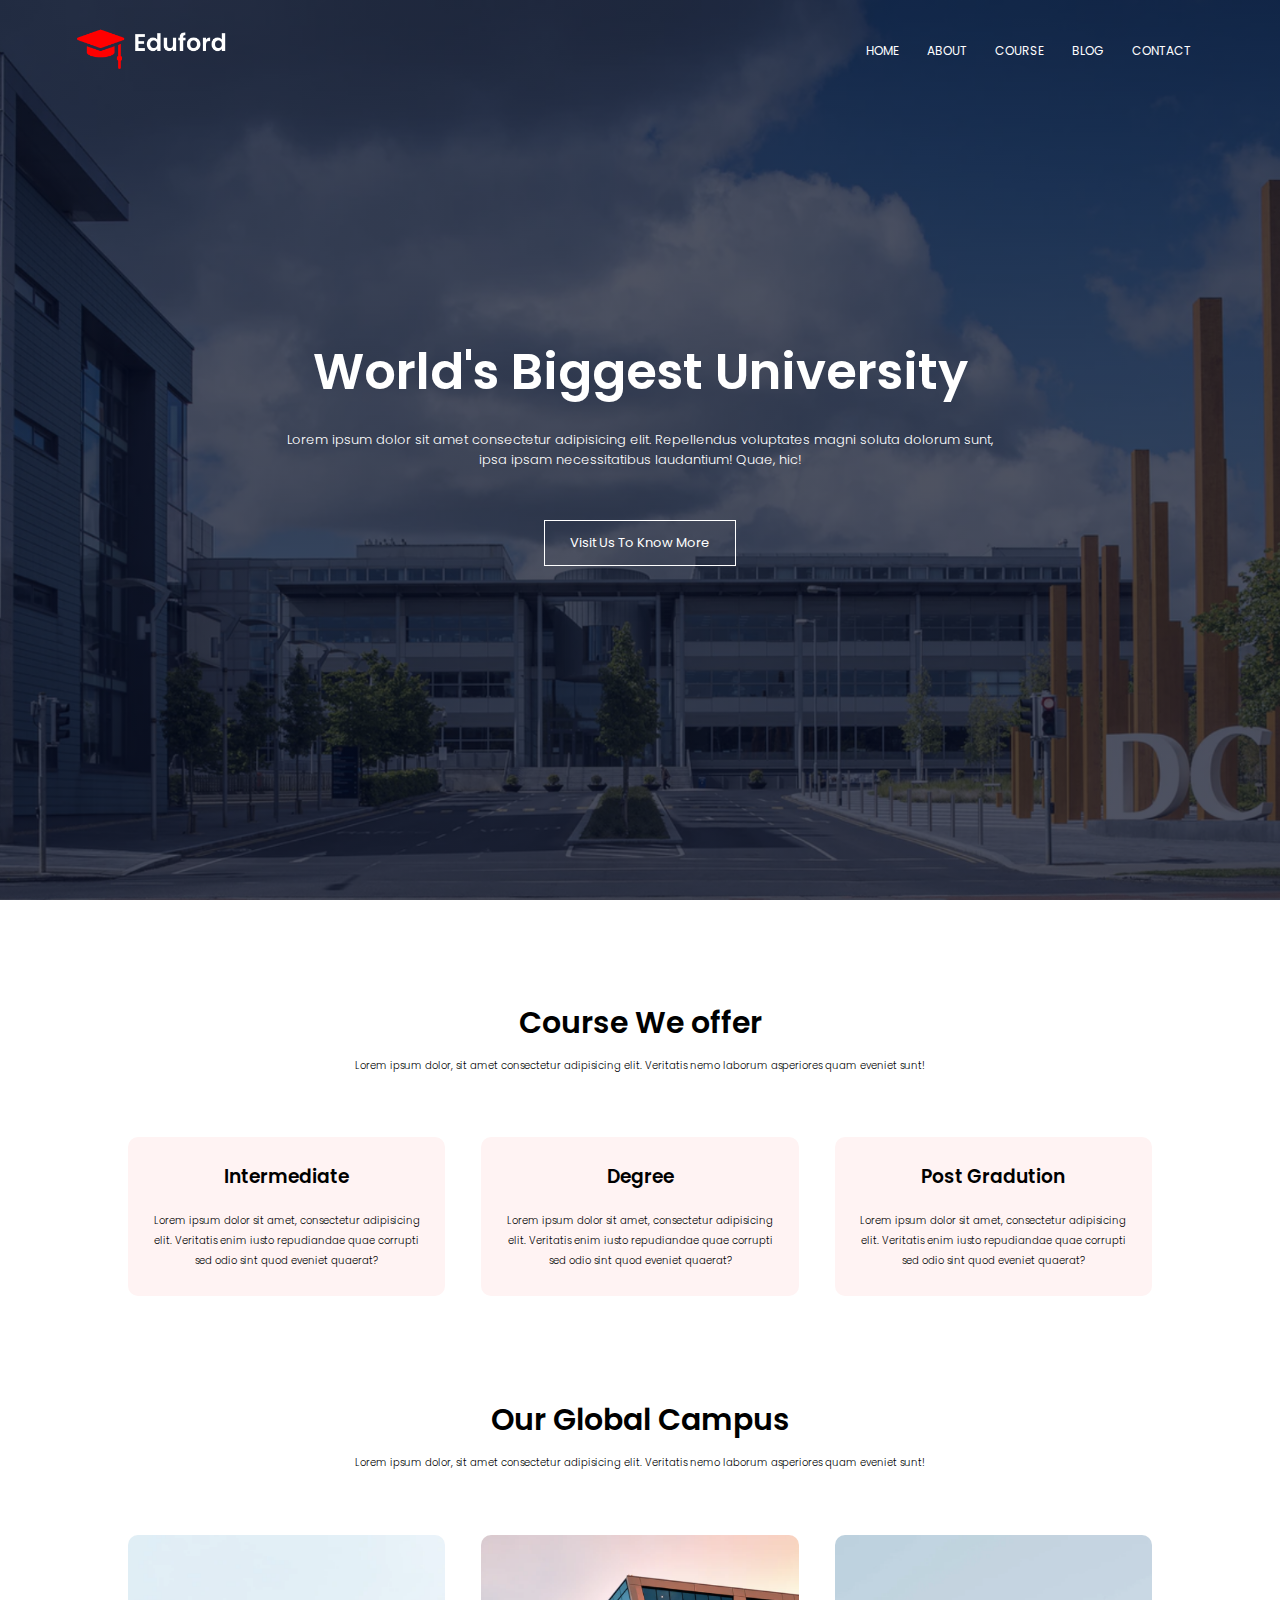
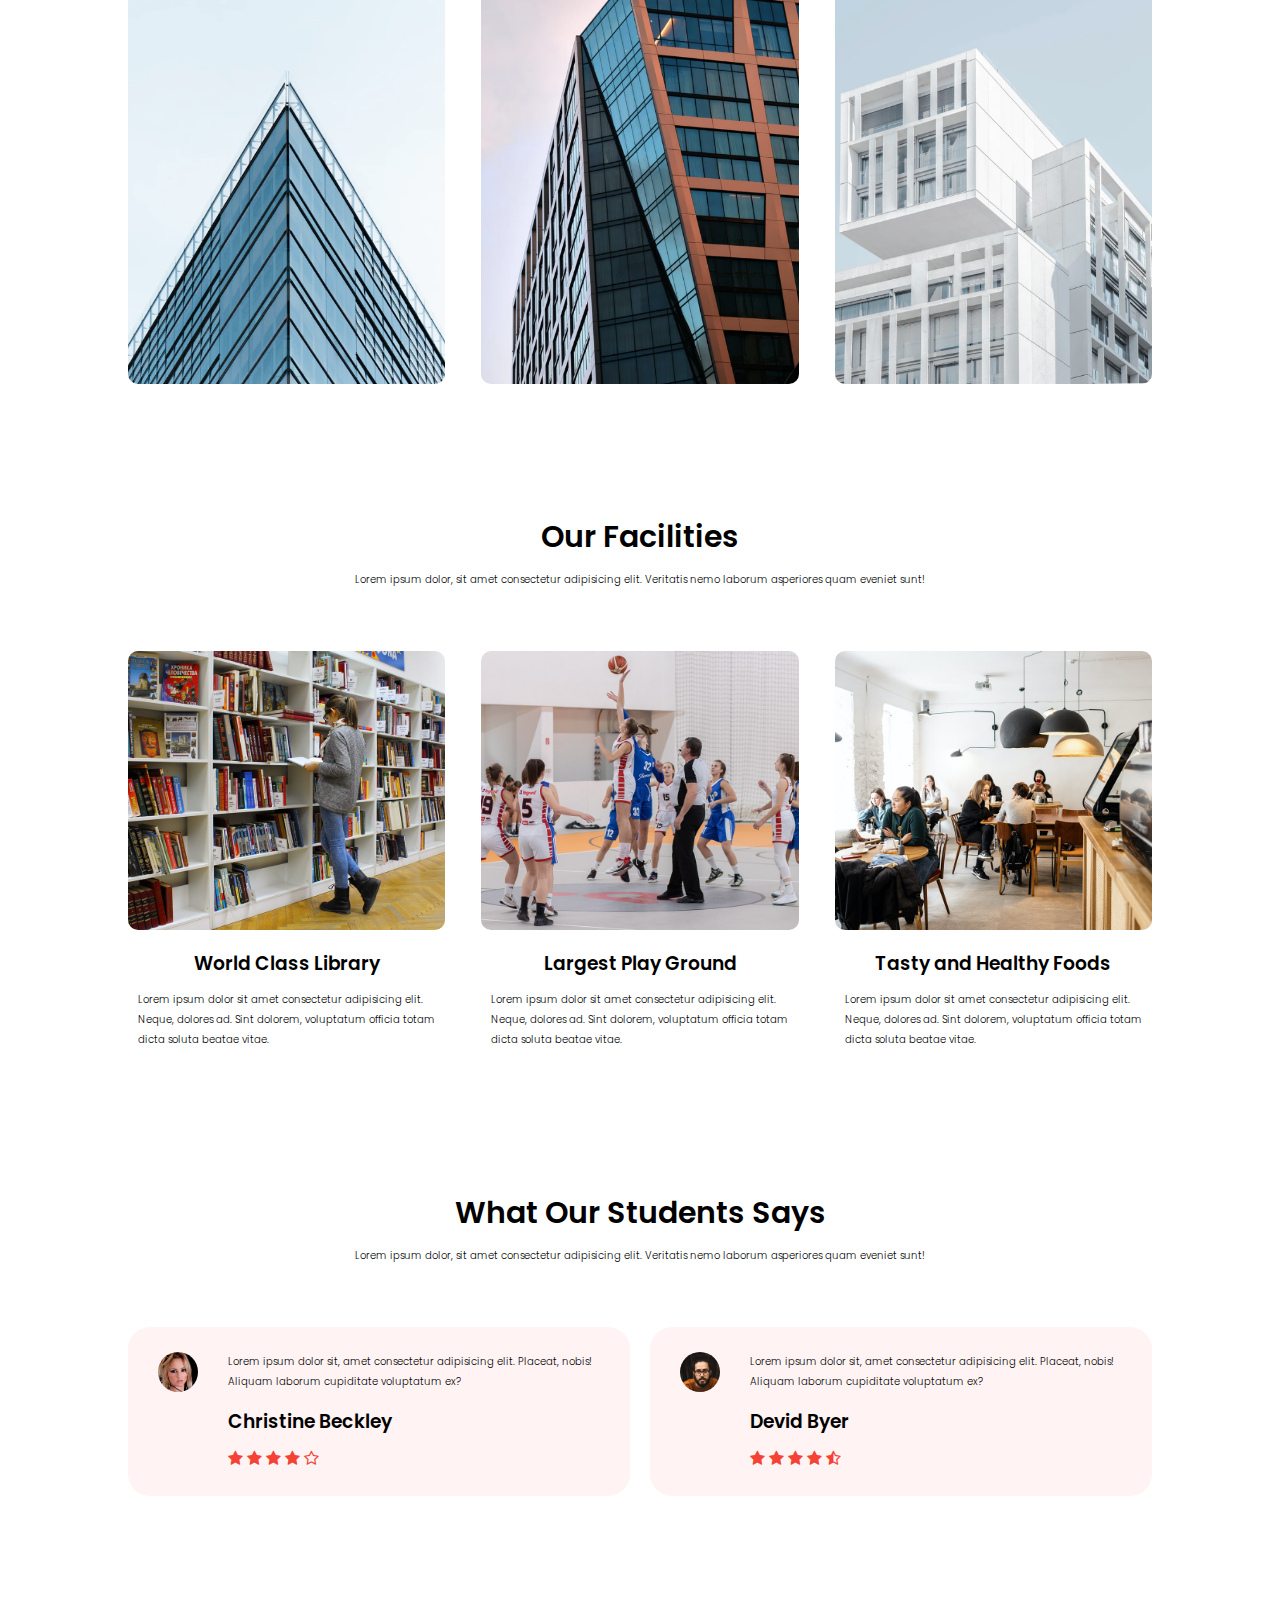
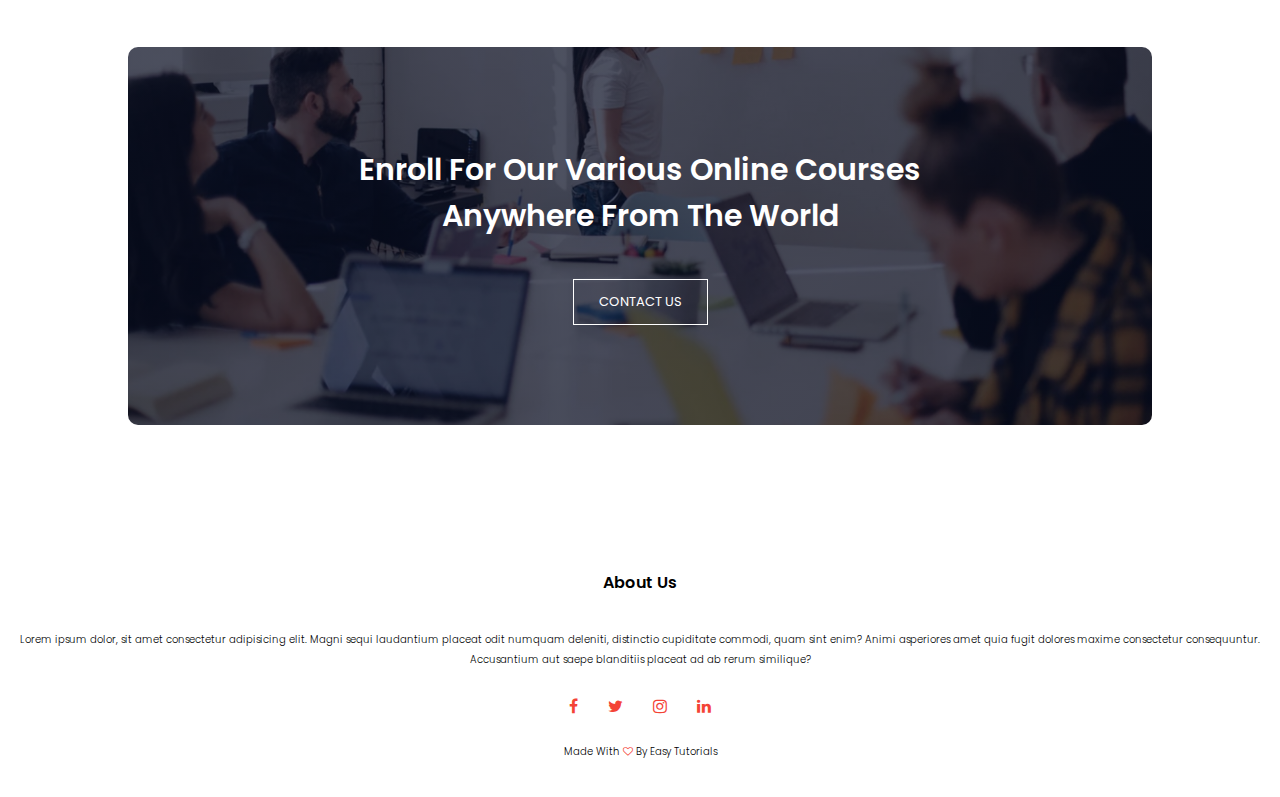
<file: index.html>
<!DOCTYPE html>
<html lang="en">

<head>
    <meta charset="UTF-8">
    <meta name="viewport" content="width=device-width, initial-scale=1.0">
    <title>University Website Design</title>
    <link rel="stylesheet" href="./style.css">
    <link
        href="https://fonts.googleapis.com/css2?family=Montserrat:ital,wght@0,200;1,400&family=Poppins:wght@200;300;600&family=Ubuntu:ital,wght@1,300&display=swap"
        rel="stylesheet">
    <link rel="stylesheet" href="https://stackpath.bootstrapcdn.com/font-awesome/4.7.0/css/font-awesome.min.css"">
    </head> 

            <!-- header section  -->
            
    <section class=" header">
    <nav>
        <a href="index.html"> <img src="./images/logo.png" alt="Eduford"> </a>
        <div class="navLinks" id="nav_links">
            <i class="fa fa-times" onclick="hideMenu()"></i>
            <ul>
                <li><a href="index.html">HOME</a></li>
                <li><a href="About.index.html">ABOUT</a></li>
                <li><a href="course.index.html">COURSE</a></li>
                <li><a href="blog.index.html">BLOG</a></li>
                <li><a href="contactus.index.html">CONTACT</a></li>
            </ul>
        </div>
        <i class="fa fa-bars" onclick="showMenu()"></i>
    </nav>
    <div class="text">
        <h1>World's Biggest University</h1>
        <p>Lorem ipsum dolor sit amet consectetur adipisicing elit. Repellendus voluptates magni soluta dolorum
            sunt,<br> ipsa ipsam necessitatibus laudantium! Quae, hic!</p>
        <a href="" class="btn">Visit Us To Know More</a>
    </div>
    </section>
    <!-- javascript for toggle menu  -->
    <script>
        var nav_links = document.getElementById("nav_links");

        function showMenu() {
            nav_links.style.right = "0";
        }
        function hideMenu() {
            nav_links.style.right = "-200px";
        }
    </script>

    <!-- course section  -->
    <section class="course">
        <h1>Course We offer</h1>
        <p>Lorem ipsum dolor, sit amet consectetur adipisicing elit. Veritatis nemo laborum asperiores quam eveniet
            sunt!</p>

        <div class="row">
            <div class="course-col">
                <h3>Intermediate</h3>
                <p>Lorem ipsum dolor sit amet, consectetur adipisicing elit. Veritatis enim iusto repudiandae quae
                    corrupti sed odio sint quod eveniet quaerat?</p>
            </div>
            <div class="course-col">
                <h3>Degree</h3>
                <p>Lorem ipsum dolor sit amet, consectetur adipisicing elit. Veritatis enim iusto repudiandae quae
                    corrupti sed odio sint quod eveniet quaerat?</p>
            </div>
            <div class="course-col">
                <h3>Post Gradution</h3>
                <p>Lorem ipsum dolor sit amet, consectetur adipisicing elit. Veritatis enim iusto repudiandae quae
                    corrupti sed odio sint quod eveniet quaerat?</p>
            </div>
        </div>
    </section>

    <!-- campus section  -->

    <section class="campus">
        <h1>Our Global Campus</h1>
        <p>Lorem ipsum dolor, sit amet consectetur adipisicing elit. Veritatis nemo laborum asperiores quam eveniet
            sunt!</p>
        <div class="row">
            <div class="campus-col">
                <img src="./images/london.png" alt="LONDON">
                <div class="layer">
                    <h3>LONDON</h3>
                </div>
            </div>
            <div class="campus-col">
                <img src="./images/newyork.png" alt="NEW YORK">
                <div class="layer">
                    <h3>NEW YORK</h3>
                </div>
            </div>
            <div class="campus-col">
                <img src="./images/washington.png" alt="WASHINGTON">
                <div class="layer">
                    <h3>WASHINGTON</h3>
                </div>
            </div>
        </div>
    </section>

    <!-- facilities section  -->
    <section class="facilities">
        <h1>Our Facilities</h1>
        <p>
            Lorem ipsum dolor, sit amet consectetur adipisicing elit. Veritatis nemo laborum asperiores quam eveniet
            sunt!
        </p>
        <div class="row">
            <div class="facility-cols">
                <img src="./images/library.png" alt="Library">
                <h3>World Class Library</h3>
                <p>Lorem ipsum dolor sit amet consectetur adipisicing elit. Neque, dolores ad. Sint dolorem, voluptatum
                    officia totam dicta soluta beatae vitae.</p>
            </div>
            <div class="facility-cols">
                <img src="./images/basketball.png" alt="Basketball">
                <h3>Largest Play Ground</h3>
                <p>Lorem ipsum dolor sit amet consectetur adipisicing elit. Neque, dolores ad. Sint dolorem, voluptatum
                    officia totam dicta soluta beatae vitae.</p>
            </div>
            <div class="facility-cols">
                <img src="./images/cafeteria.png" alt="Cafeteria">
                <h3>Tasty and Healthy Foods</h3>
                <p>Lorem ipsum dolor sit amet consectetur adipisicing elit. Neque, dolores ad. Sint dolorem, voluptatum
                    officia totam dicta soluta beatae vitae.</p>
            </div>
        </div>
    </section>

    <!-- testimonials section  -->

    <section class="testimonials">
        <h1>What Our Students Says</h1>
        <p>
            Lorem ipsum dolor, sit amet consectetur adipisicing elit. Veritatis nemo laborum asperiores quam eveniet
            sunt!
        </p>
        <div class="row">
            <div class="testimonial-cols">
                <img src="./images/user1.jpg">
                <div>
                    <p>Lorem ipsum dolor sit, amet consectetur adipisicing elit. Placeat, nobis! Aliquam laborum
                        cupiditate voluptatum ex?</p>
                    <h3>Christine Beckley</h3>
                    <i class="fa fa-star"></i>
                    <i class="fa fa-star"></i>
                    <i class="fa fa-star"></i>
                    <i class="fa fa-star"></i>
                    <i class="fa fa-star-o"></i>
                </div>
            </div>
            <div class="testimonial-cols">
                <img src="./images/user2.jpg">
                <div>
                    <p>Lorem ipsum dolor sit, amet consectetur adipisicing elit. Placeat, nobis! Aliquam laborum
                        cupiditate voluptatum ex?</p>
                    <h3>Devid Byer</h3>
                    <i class="fa fa-star"></i>
                    <i class="fa fa-star"></i>
                    <i class="fa fa-star"></i>
                    <i class="fa fa-star"></i>
                    <i class="fa fa-star-half-o"></i>
                </div>
            </div>
        </div>
    </section>

    <!-- call to action section -->
    <section class="cta">
        <h1>
            Enroll For Our Various Online Courses <br> Anywhere From The World
        </h1>
        <a href="" class="btn">CONTACT US</a>
    </section>

    <!-- footer -->

    <section class="footer">
        <h4>About Us</h4>
        <p>
            Lorem ipsum dolor, sit amet consectetur adipisicing elit. Magni sequi laudantium placeat odit numquam
            deleniti, distinctio cupiditate commodi, quam sint enim? Animi asperiores amet quia fugit dolores maxime
            consectetur consequuntur. Accusantium aut saepe blanditiis placeat ad ab rerum similique?
        </p>
        <div class="icons">
            <i class="fa fa-facebook"></i>
            <i class="fa fa-twitter"></i>
            <i class="fa fa-instagram"></i>
            <i class="fa fa-linkedin"></i>
        </div>
        <p>Made With <i class="fa fa-heart-o"></i> By Easy Tutorials</p>
    </section>



    </body>

</html>
</file>
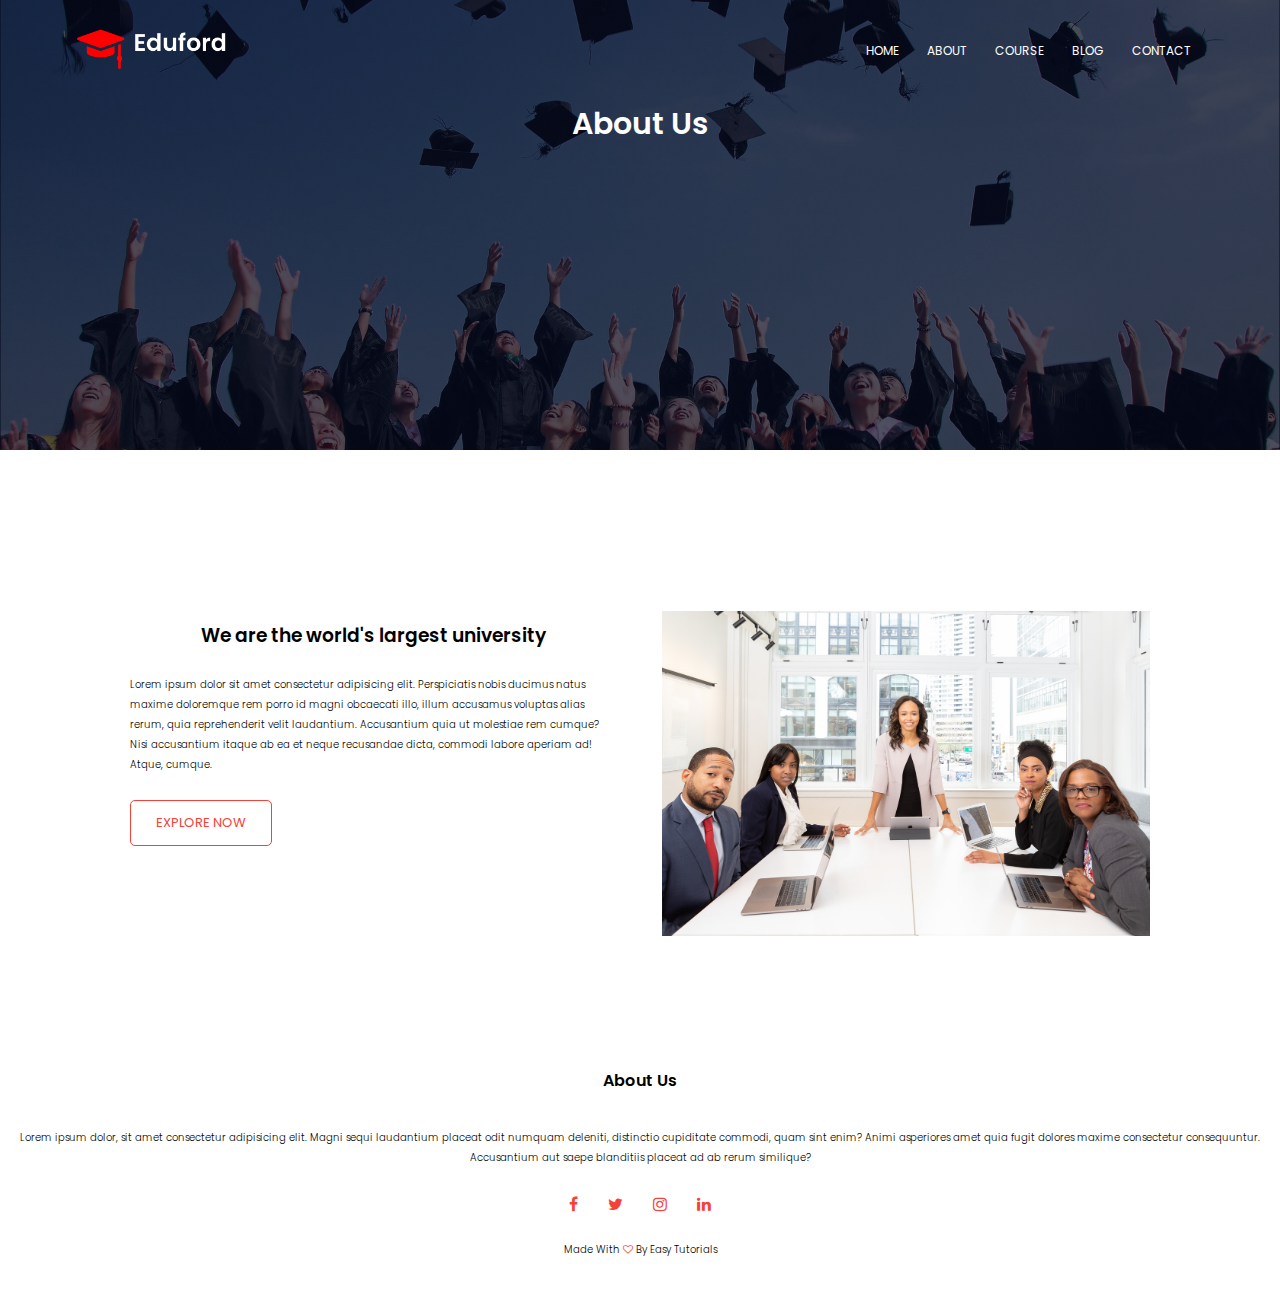
<file: About.index.html>
<!DOCTYPE html>
<html lang="en">

<head>
    <meta charset="UTF-8">
    <meta name="viewport" content="width=device-width, initial-scale=1.0">
    <title>University Website Design</title>
    <link rel="stylesheet" href="./style.css">
    <link
        href="https://fonts.googleapis.com/css2?family=Montserrat:ital,wght@0,200;1,400&family=Poppins:wght@200;300;600&family=Ubuntu:ital,wght@1,300&display=swap"
        rel="stylesheet">
    <link rel="stylesheet" href="https://stackpath.bootstrapcdn.com/font-awesome/4.7.0/css/font-awesome.min.css"">
    </head> 

            <!-- header section  -->
            
    <section class=" sub-header">
    <nav>
        <a href="index.html"> <img src="./images/logo.png" alt="Eduford"> </a>
        <div class="navLinks" id="nav_links">
            <i class="fa fa-times" onclick="hideMenu()"></i>
            <ul>
                <li><a href="index.html">HOME</a></li>
                <li><a href="About.index.html">ABOUT</a></li>
                <li><a href="course.index.html">COURSE</a></li>
                <li><a href="blog.index.html">BLOG</a></li>
                <li><a href="contactus.index.html">CONTACT</a></li>
            </ul>
        </div>
        <i class="fa fa-bars" onclick="showMenu()"></i>
    </nav>
    <h1>About Us</h1>
    </section>

    <!-- about us section  -->
    <section class="aboutUs">
        <div class="row">
            <div class="about-col">
                <h3>We are the world's largest university</h3>
                <p>
                    Lorem ipsum dolor sit amet consectetur adipisicing elit. Perspiciatis nobis ducimus natus maxime
                    doloremque rem porro id magni obcaecati illo, illum accusamus voluptas alias rerum, quia
                    reprehenderit velit laudantium. Accusantium quia ut molestiae rem cumque? Nisi accusantium itaque ab
                    ea et neque recusandae dicta, commodi labore aperiam ad! Atque, cumque.
                </p>
                <a href="" class="btn sub-btn">EXPLORE NOW</a>
            </div>
            <div class="about-col">
                <img src="./images/about.jpg" alt="">
            </div>
        </div>
    </section>



    <!-- javascript for toggle menu  -->
    <script>
        var nav_links = document.getElementById("nav_links");

        function showMenu() {
            nav_links.style.right = "0";
        }
        function hideMenu() {
            nav_links.style.right = "-200px";
        }
    </script>








    <!-- footer -->

    <section class="footer">
        <h4>About Us</h4>
        <p>
            Lorem ipsum dolor, sit amet consectetur adipisicing elit. Magni sequi laudantium placeat odit numquam
            deleniti, distinctio cupiditate commodi, quam sint enim? Animi asperiores amet quia fugit dolores maxime
            consectetur consequuntur. Accusantium aut saepe blanditiis placeat ad ab rerum similique?
        </p>
        <div class="icons">
            <i class="fa fa-facebook"></i>
            <i class="fa fa-twitter"></i>
            <i class="fa fa-instagram"></i>
            <i class="fa fa-linkedin"></i>
        </div>
        <p>Made With <i class="fa fa-heart-o"></i> By Easy Tutorials</p>
    </section>



    </body>

</html>
</file>
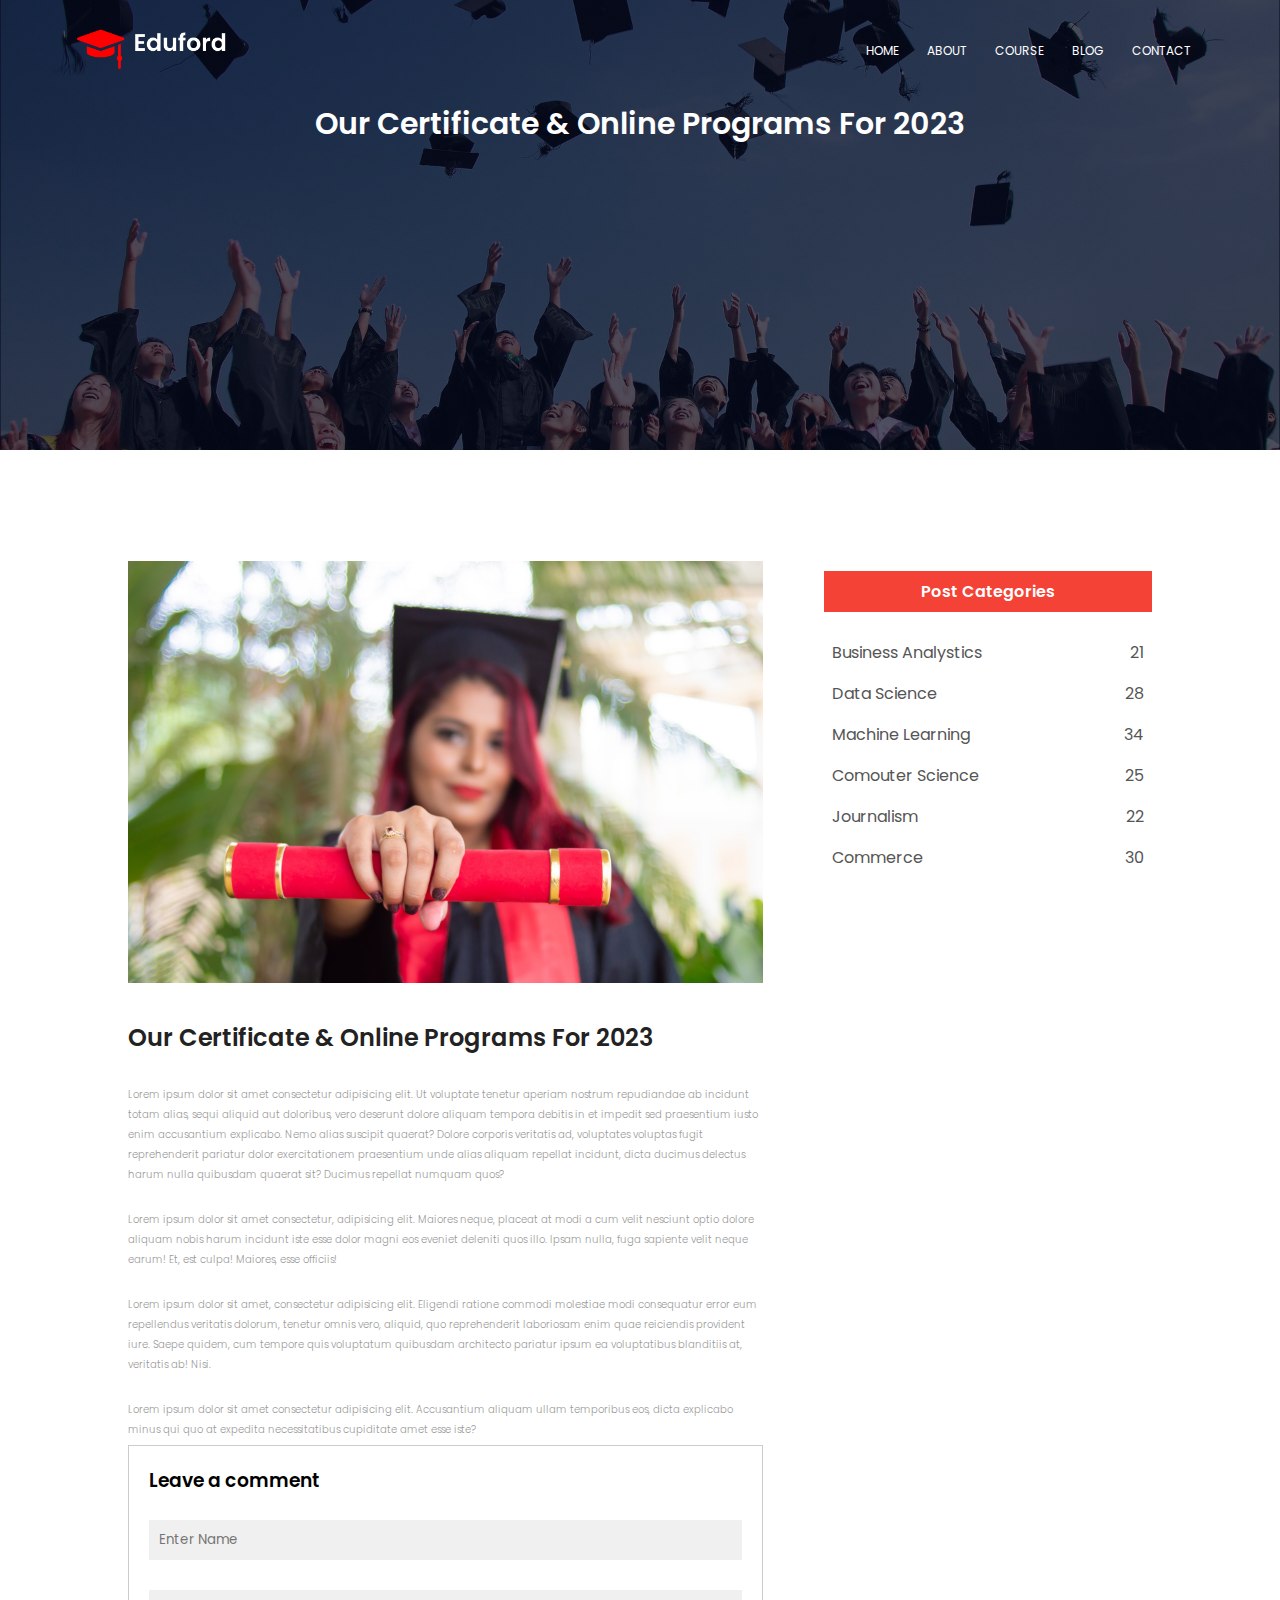
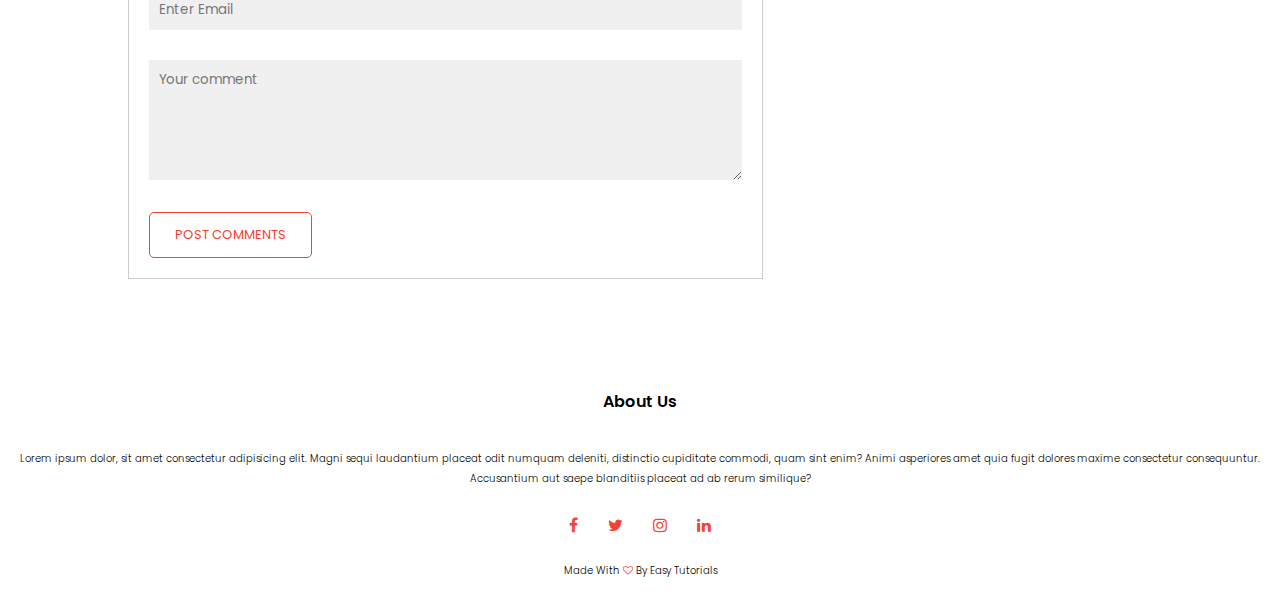
<file: blog.index.html>
<!DOCTYPE html>
<html lang="en">

<head>
    <meta charset="UTF-8">
    <meta name="viewport" content="width=device-width, initial-scale=1.0">
    <title>University Website Design</title>
    <link rel="stylesheet" href="./style.css">
    <link
        href="https://fonts.googleapis.com/css2?family=Montserrat:ital,wght@0,200;1,400&family=Poppins:wght@200;300;600&family=Ubuntu:ital,wght@1,300&display=swap"
        rel="stylesheet">
    <link rel="stylesheet" href="https://stackpath.bootstrapcdn.com/font-awesome/4.7.0/css/font-awesome.min.css"">
    </head> 

            <!-- header section  -->
            
    <section class=" sub-header">
    <nav>
        <a href="index.html"> <img src="./images/logo.png" alt="Eduford"> </a>
        <div class="navLinks" id="nav_links">
            <i class="fa fa-times" onclick="hideMenu()"></i>
            <ul>
                <li><a href="index.html">HOME</a></li>
                <li><a href="About.index.html">ABOUT</a></li>
                <li><a href="course.index.html">COURSE</a></li>
                <li><a href="blog.index.html">BLOG</a></li>
                <li><a href="contactus.index.html">CONTACT</a></li>
            </ul>
        </div>
        <i class="fa fa-bars" onclick="showMenu()"></i>
    </nav>
    <h1>Our Certificate & Online Programs For 2023</h1>
    </section>

    <!-- blog page content  -->

    <section class="blogContent">
        <div class="row">
            <div class="blogLeft">
                <img src="./images/certificate.jpg">
                <h2>
                    Our Certificate & Online Programs For 2023
                </h2>
                <p>Lorem ipsum dolor sit amet consectetur adipisicing elit. Ut voluptate tenetur aperiam nostrum
                    repudiandae ab incidunt totam alias, sequi aliquid aut doloribus, vero deserunt dolore aliquam
                    tempora debitis in et impedit sed praesentium iusto enim accusantium explicabo. Nemo alias suscipit
                    quaerat? Dolore corporis veritatis ad, voluptates voluptas fugit reprehenderit pariatur dolor
                    exercitationem praesentium unde alias aliquam repellat incidunt, dicta ducimus delectus harum nulla
                    quibusdam quaerat sit? Ducimus repellat numquam quos?</p>
                <br>
                <p>Lorem ipsum dolor sit amet consectetur, adipisicing elit. Maiores neque, placeat at modi a cum velit
                    nesciunt optio dolore aliquam nobis harum incidunt iste esse dolor magni eos eveniet deleniti quos
                    illo. Ipsam nulla, fuga sapiente velit neque earum! Et, est culpa! Maiores, esse officiis!</p>
                <br>
                <p>Lorem ipsum dolor sit amet, consectetur adipisicing elit. Eligendi ratione commodi molestiae modi
                    consequatur error eum repellendus veritatis dolorum, tenetur omnis vero, aliquid, quo reprehenderit
                    laboriosam enim quae reiciendis provident iure. Saepe quidem, cum tempore quis voluptatum quibusdam
                    architecto pariatur ipsum ea voluptatibus blanditiis at, veritatis ab! Nisi.</p>
                <br>
                <p>Lorem ipsum dolor sit amet consectetur adipisicing elit. Accusantium aliquam ullam temporibus eos,
                    dicta explicabo minus qui quo at expedita necessitatibus cupiditate amet esse iste?</p>


                <div class="commentBox">
                    <h3>Leave a comment</h3>
                    <form class="formContents">
                        <input type="text" placeholder="Enter Name">
                        <input type="email" placeholder="Enter Email">
                        <textarea rows="5" placeholder="Your comment"></textarea>
                        <button type="submit" class="btn sub-btn ">POST COMMENTS</button>
                    </form>
                </div>


            </div>
            <div class="blogRight">
                <h3>Post Categories</h3>
                <div>
                    <span>Business Analystics</span>
                    <span>21</span>
                </div>
                <div>
                    <span>Data Science</span>
                    <span>28</span>
                </div>
                <div>
                    <span>Machine Learning</span>
                    <span>34</span>
                </div>
                <div>
                    <span>Comouter Science</span>
                    <span>25</span>
                </div>
                <div>
                    <span>Journalism</span>
                    <span>22</span>
                </div>
                <div>
                    <span>Commerce</span>
                    <span>30</span>
                </div>
            </div>
        </div>
    </section>



    <!-- javascript for toggle menu  -->
    <script>
        var nav_links = document.getElementById("nav_links");

        function showMenu() {
            nav_links.style.right = "0";
        }
        function hideMenu() {
            nav_links.style.right = "-200px";
        }
    </script>



    <!-- footer -->

    <section class="footer">
        <h4>About Us</h4>
        <p>
            Lorem ipsum dolor, sit amet consectetur adipisicing elit. Magni sequi laudantium placeat odit numquam
            deleniti, distinctio cupiditate commodi, quam sint enim? Animi asperiores amet quia fugit dolores maxime
            consectetur consequuntur. Accusantium aut saepe blanditiis placeat ad ab rerum similique?
        </p>
        <div class="icons">
            <i class="fa fa-facebook"></i>
            <i class="fa fa-twitter"></i>
            <i class="fa fa-instagram"></i>
            <i class="fa fa-linkedin"></i>
        </div>
        <p>Made With <i class="fa fa-heart-o"></i> By Easy Tutorials</p>
    </section>



    </body>

</html>
</file>
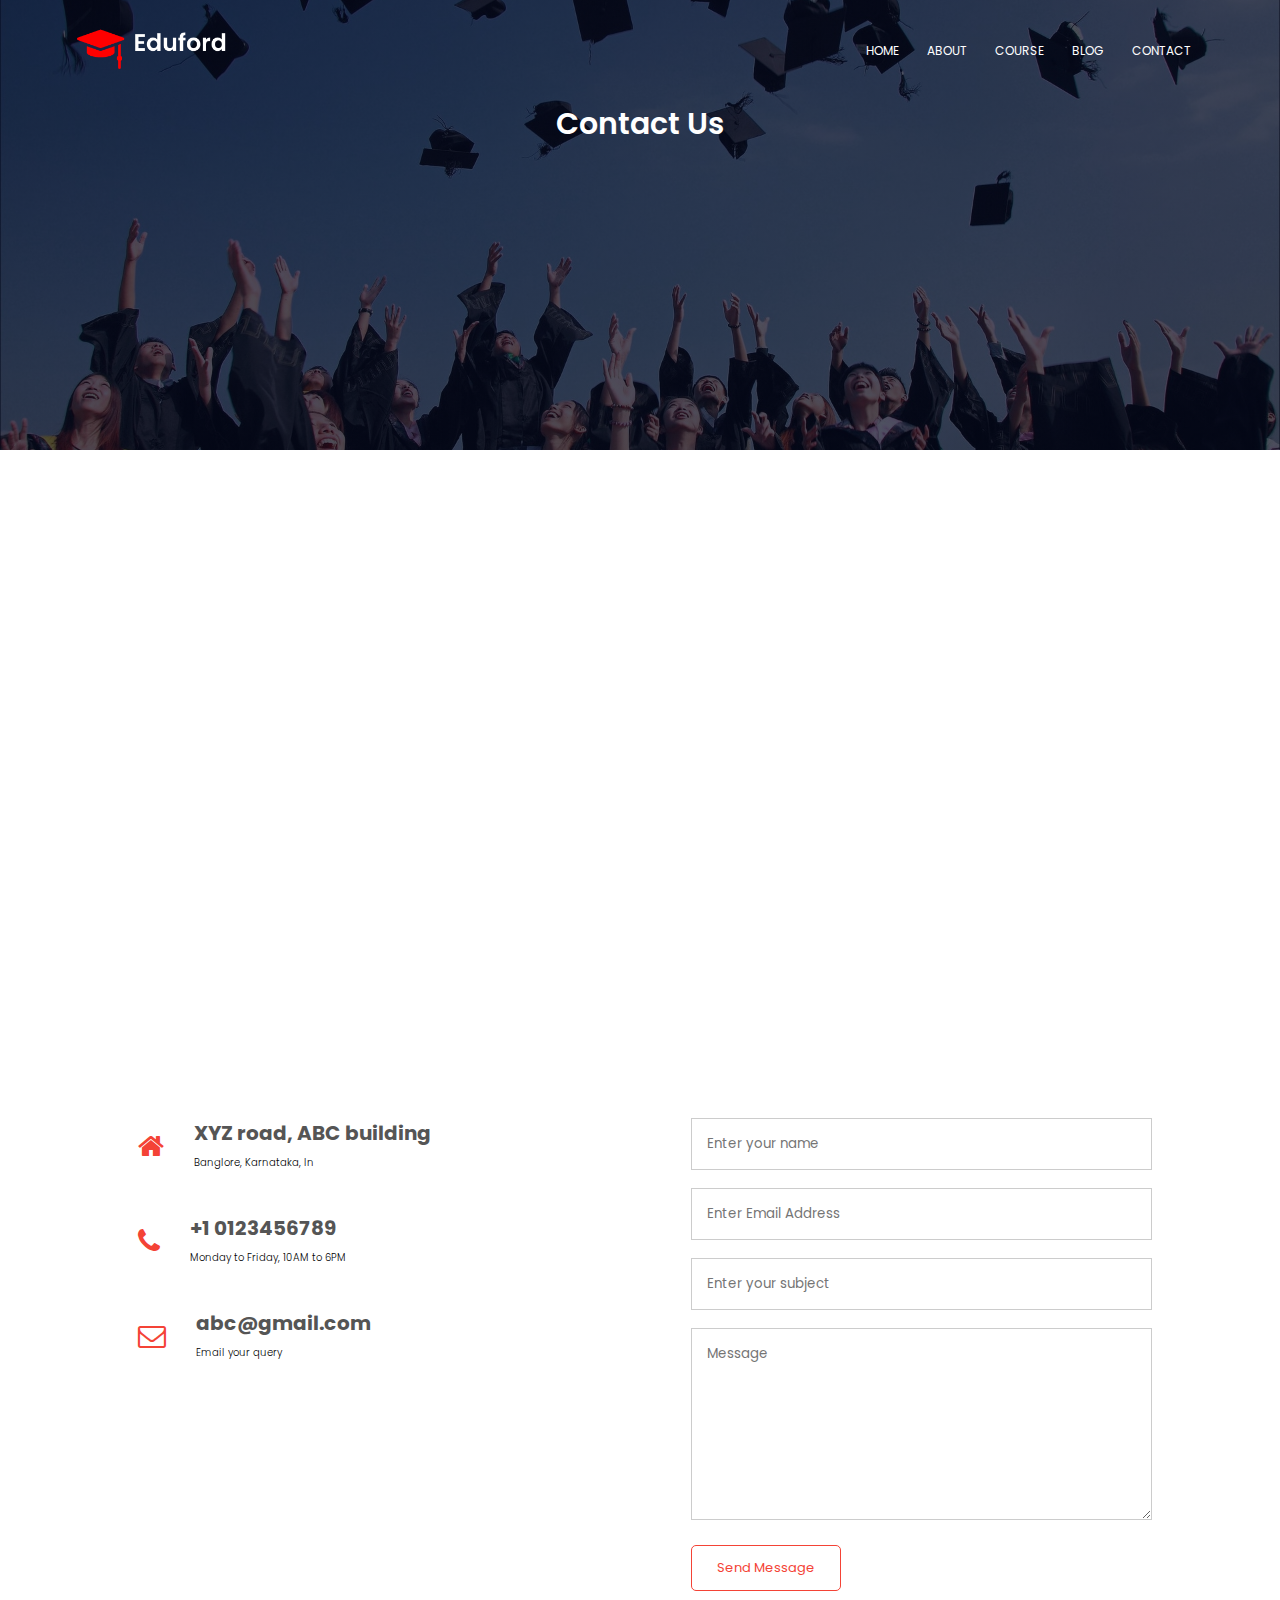
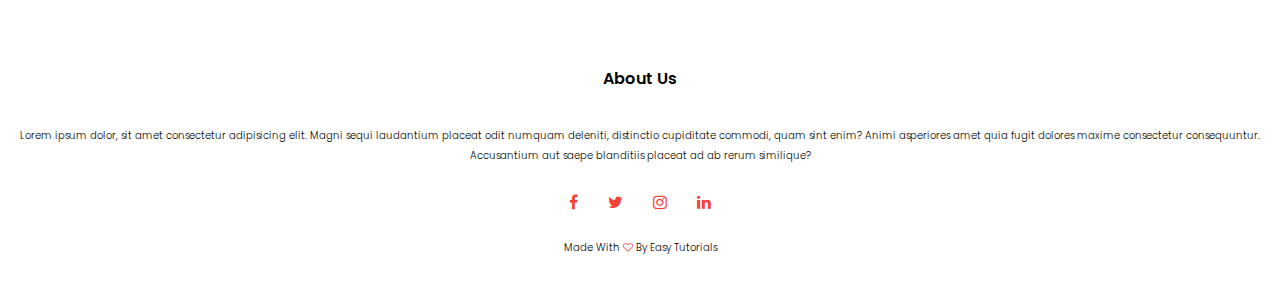
<file: contactus.index.html>
<!DOCTYPE html>
<html lang="en">

<head>
    <meta charset="UTF-8">
    <meta name="viewport" content="width=device-width, initial-scale=1.0">
    <title>University Website Design</title>
    <link rel="stylesheet" href="./style.css">
    <link
        href="https://fonts.googleapis.com/css2?family=Montserrat:ital,wght@0,200;1,400&family=Poppins:wght@200;300;600&family=Ubuntu:ital,wght@1,300&display=swap"
        rel="stylesheet">
    <link rel="stylesheet" href="https://stackpath.bootstrapcdn.com/font-awesome/4.7.0/css/font-awesome.min.css"">
    </head> 

            <!-- header section  -->
            
    <section class=" sub-header">
    <nav>
        <a href="index.html"> <img src="./images/logo.png" alt="Eduford"> </a>
        <div class="navLinks" id="nav_links">
            <i class="fa fa-times" onclick="hideMenu()"></i>
            <ul>
                <li><a href="index.html">HOME</a></li>
                <li><a href="About.index.html">ABOUT</a></li>
                <li><a href="course.index.html">COURSE</a></li>
                <li><a href="blog.index.html">BLOG</a></li>
                <li><a href="contactus.index.html">CONTACT</a></li>
            </ul>
        </div>
        <i class="fa fa-bars" onclick="showMenu()"></i>
    </nav>
    <h1>Contact Us</h1>
    </section>

    <!-- contact us section  -->
    <section class="location">
        <iframe
            src="https://www.google.com/maps/embed?pb=!1m10!1m8!1m3!1d71453.52299600738!2d73.22927594408966!3d20.86009763677062!3m2!1i1024!2i768!4f13.1!5e0!3m2!1sgu!2sin!4v1692119229143!5m2!1sgu!2sin"
            width="600" height="450" style="border:0;" allowfullscreen="" loading="lazy"
            referrerpolicy="no-referrer-when-downgrade"></iframe>
    </section>

    <section class="contact-us">
        <div class="row">
            <div class="contact-cols">
                <div>
                    <i class="fa fa-home"></i>
                    <span>
                        <h5>
                            XYZ road, ABC building
                        </h5>
                        <p>Banglore, Karnataka, In</p>
                    </span>
                </div>
                <div>
                    <i class="fa fa-phone"></i>
                    <span>
                        <h5>
                            +1 0123456789
                        </h5>
                        <p>Monday to Friday, 10AM to 6PM</p>
                    </span>
                </div>
                <div>
                    <i class="fa fa-envelope-o"></i>
                    <span>
                        <h5>
                            abc@gmail.com
                        </h5>
                        <p>Email your query</p>
                    </span>
                </div>
            </div>
            <div class="contact-cols">
           <form action="">
                <input type="text" placeholder="Enter your name" required>
                <input type="email" placeholder="Enter Email Address" required>
                <input type="text" placeholder="Enter your subject" required>
                <textarea rows="8" placeholder="Message" required></textarea>
                <button type="submit" class="btn sub-btn">Send Message</button>
            </form>
        </div>  








        </div>
    </section>
















    <!-- javascript for toggle menu  -->
    <script>
        var nav_links = document.getElementById("nav_links");

        function showMenu() {
            nav_links.style.right = "0";
        }
        function hideMenu() {
            nav_links.style.right = "-200px";
        }
    </script>








    <!-- footer -->

    <section class="footer">
        <h4>About Us</h4>
        <p>
            Lorem ipsum dolor, sit amet consectetur adipisicing elit. Magni sequi laudantium placeat odit numquam
            deleniti, distinctio cupiditate commodi, quam sint enim? Animi asperiores amet quia fugit dolores maxime
            consectetur consequuntur. Accusantium aut saepe blanditiis placeat ad ab rerum similique?
        </p>
        <div class="icons">
            <i class="fa fa-facebook"></i>
            <i class="fa fa-twitter"></i>
            <i class="fa fa-instagram"></i>
            <i class="fa fa-linkedin"></i>
        </div>
        <p>Made With <i class="fa fa-heart-o"></i> By Easy Tutorials</p>
    </section>



    </body>

</html>
</file>
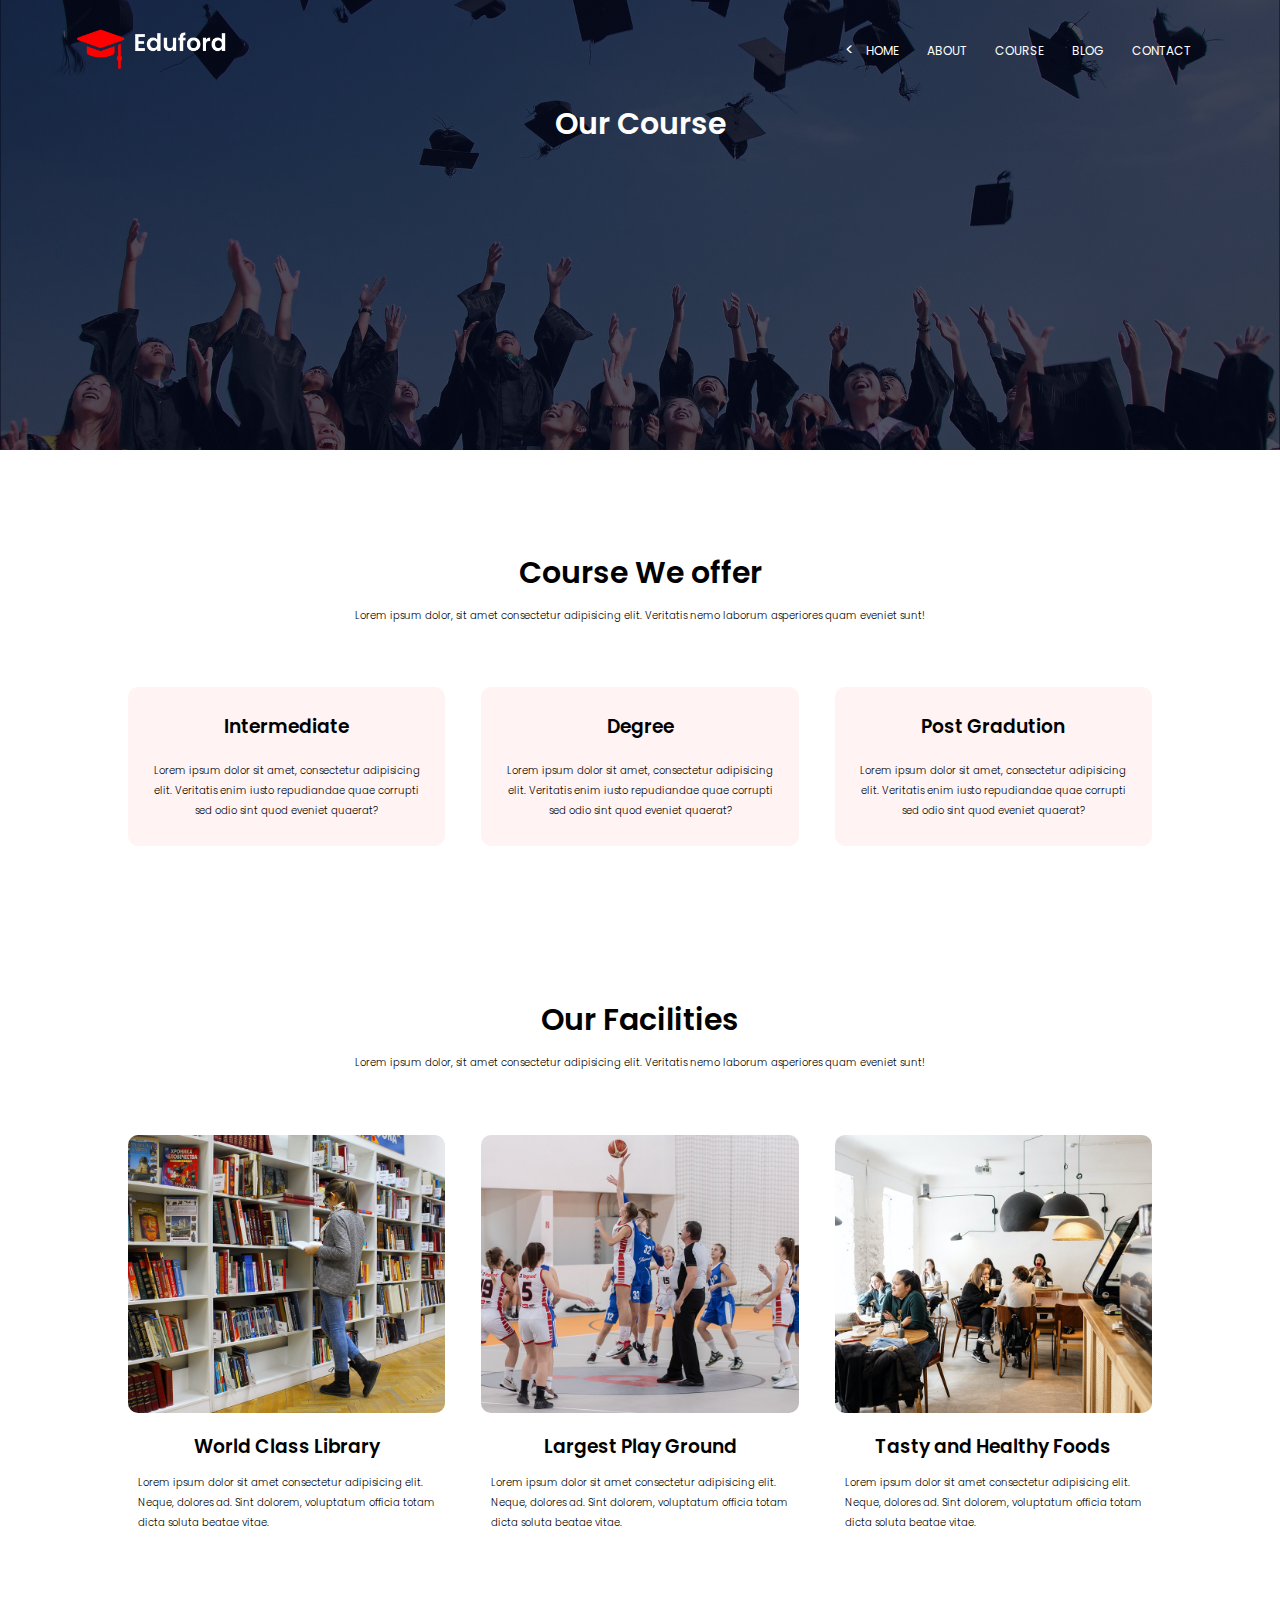
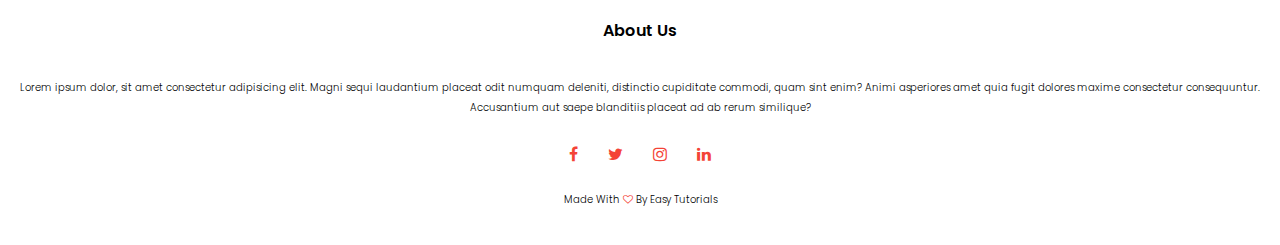
<file: course.index.html>
<!DOCTYPE html>
<html lang="en">

<head>
    <meta charset="UTF-8">
    <meta name="viewport" content="width=device-width, initial-scale=1.0">
    <title>University Website Design</title>
    <link rel="stylesheet" href="./style.css">
    <link
        href="https://fonts.googleapis.com/css2?family=Montserrat:ital,wght@0,200;1,400&family=Poppins:wght@200;300;600&family=Ubuntu:ital,wght@1,300&display=swap"
        rel="stylesheet">
    <link rel="stylesheet" href="https://stackpath.bootstrapcdn.com/font-awesome/4.7.0/css/font-awesome.min.css"">
    </head> 

            <!-- header section  -->
            
    <section class=" sub-header">
    <nav>
        <a href="index.html"> <img src="./images/logo.png" alt="Eduford"> </a>
        <div class="navLinks" id="nav_links">
            <i class="fa fa-times" onclick="hideMenu()"></i>
            <ul>
                <<li><a href="index.html">HOME</a></li>
                <li><a href="About.index.html">ABOUT</a></li>
                <li><a href="course.index.html">COURSE</a></li>
                <li><a href="blog.index.html">BLOG</a></li>
                <li><a href="contactus.index.html">CONTACT</a></li>
            </ul>
        </div>
        <i class="fa fa-bars" onclick="showMenu()"></i>
    </nav>
    <h1>Our Course</h1>
     </section>

<!-- our courses  -->

<section class="course">
    <h1>Course We offer</h1>
    <p>Lorem ipsum dolor, sit amet consectetur adipisicing elit. Veritatis nemo laborum asperiores quam eveniet
        sunt!</p>

    <div class="row">
        <div class="course-col">
            <h3>Intermediate</h3>
            <p>Lorem ipsum dolor sit amet, consectetur adipisicing elit. Veritatis enim iusto repudiandae quae
                corrupti sed odio sint quod eveniet quaerat?</p>
        </div>
        <div class="course-col">
            <h3>Degree</h3>
            <p>Lorem ipsum dolor sit amet, consectetur adipisicing elit. Veritatis enim iusto repudiandae quae
                corrupti sed odio sint quod eveniet quaerat?</p>
        </div>
        <div class="course-col">
            <h3>Post Gradution</h3>
            <p>Lorem ipsum dolor sit amet, consectetur adipisicing elit. Veritatis enim iusto repudiandae quae
                corrupti sed odio sint quod eveniet quaerat?</p>
        </div>
    </div>
</section>


<!-- facilities section  -->

<section class="facilities">
    <h1>Our Facilities</h1>
    <p>
        Lorem ipsum dolor, sit amet consectetur adipisicing elit. Veritatis nemo laborum asperiores quam eveniet
        sunt!
    </p>
    <div class="row">
        <div class="facility-cols">
            <img src="./images/library.png" alt="Library">
            <h3>World Class Library</h3>
            <p>Lorem ipsum dolor sit amet consectetur adipisicing elit. Neque, dolores ad. Sint dolorem, voluptatum
                officia totam dicta soluta beatae vitae.</p>
        </div>
        <div class="facility-cols">
            <img src="./images/basketball.png" alt="Basketball">
            <h3>Largest Play Ground</h3>
            <p>Lorem ipsum dolor sit amet consectetur adipisicing elit. Neque, dolores ad. Sint dolorem, voluptatum
                officia totam dicta soluta beatae vitae.</p>
        </div>
        <div class="facility-cols">
            <img src="./images/cafeteria.png" alt="Cafeteria">
            <h3>Tasty and Healthy Foods</h3>
            <p>Lorem ipsum dolor sit amet consectetur adipisicing elit. Neque, dolores ad. Sint dolorem, voluptatum
                officia totam dicta soluta beatae vitae.</p>
        </div>
    </div>
</section>









    <!-- javascript for toggle menu  -->
    <script>
        var nav_links = document.getElementById("nav_links");

        function showMenu() {
            nav_links.style.right = "0";
        }
        function hideMenu() {
            nav_links.style.right = "-200px";
        }
    </script>








    <!-- footer -->

    <section class="footer">
        <h4>About Us</h4>
        <p>
            Lorem ipsum dolor, sit amet consectetur adipisicing elit. Magni sequi laudantium placeat odit numquam
            deleniti, distinctio cupiditate commodi, quam sint enim? Animi asperiores amet quia fugit dolores maxime
            consectetur consequuntur. Accusantium aut saepe blanditiis placeat ad ab rerum similique?
        </p>
        <div class="icons">
            <i class="fa fa-facebook"></i>
            <i class="fa fa-twitter"></i>
            <i class="fa fa-instagram"></i>
            <i class="fa fa-linkedin"></i>
        </div>
        <p>Made With <i class="fa fa-heart-o"></i> By Easy Tutorials</p>
    </section>



    </body>

</html>
</file>
<file: style.css>
* {
    margin: 0;
    padding: 0;
    box-sizing: border-box;
    font-family: 'Poppins', sans-serif;
}

/* navbar  */
.header {
    min-height: 100vh;
    width: 100%;
    background-image: linear-gradient(rgba(4, 9, 30, 0.7), rgba(4, 9, 30, 0.7)), url(./images/banner.png);
    background-position: center;
    background-size: cover;
    position: relative;
}

nav {
    display: flex;
    justify-content: space-between;
    align-items: center;
    padding: 2% 6%;
}

nav img {
    width: 150px;
}

.navLinks {
    flex: 1;
    text-align: right;
}

.navLinks ul li {
    list-style: none;
    display: inline-block;
    padding: 8px 12px;
    position: relative;
}

.navLinks ul li a {
    font-size: 12px;
    text-decoration: none;
    color: #fff;
}

.navLinks ul li::after {
    content: '';
    width: 0%;
    height: 2px;
    display: block;
    background: #666;
    margin: auto;
    transition: 0.5s;
}

.navLinks ul li:hover::after {
    width: 100%;
}

.text {
    width: 90%;
    color: #fff;
    position: absolute;
    text-align: center;
    top: 50%;
    left: 50%;
    transform: translate(-50%, -50%);
}

.text h1 {
    font-size: 50px;
}

.text p {
    font-size: 13px;
    margin: 10px 0 40px;
}

.btn {
    background: transparent;
    padding: 12px 25px;
    display: inline-block;
    border: 1px solid #fff;
    color: #fff;
    font-size: 13px;
    position: relative;
    text-decoration: none;
}

.btn:hover {
    cursor: pointer;
    border: 1px solid #fff;
    background: #f3e9e9;
    transition: 1s;
    color: black;
}

nav .fa {
    display: none;
}

/* media query */
@media (max-width: 700px) {
    .text h1 {
        font-size: 20px;
    }

    .navLinks ul li {
        display: block;
    }

    .navLinks {
        position: fixed;
        background: #f44336;
        height: 100vh;
        width: 200px;
        top: 0;
        right: -200px;
        text-align: left;
        z-index: 2;
        transition: 1s;
    }

    nav .fa {
        display: block;
        color: #fff;
        margin: 10px;
        font-size: 22px;
        cursor: pointer;
    }

    .navLinks ul {
        padding: 30px;

    }
}

/* course section  */
.course {
    width: 80%;
    margin: auto;
    text-align: center;
    padding-top: 100px;
}

h1 {
    font-size: 30px;
    font-weight: 600;
}

p {
    font-size: 15px;
    line-height: 20px;
    font-weight: 300;
    padding: 10px;
}

.row {
    display: flex;
    margin-top: 5%;
    justify-content: space-between;
}

.course-col {
    flex-basis: 31%;
    background: #fff3f3;
    border-radius: 10px;
    box-sizing: border-box;
    padding: 15px 12px;
    margin-bottom: 5%;
    transition: 0.5s;
}

.course-col:hover {
    box-shadow: 0 0 20px 0px rgba(0, 0, 0, 0.2);
}

h3 {
    text-align: center;
    margin: 10px 0;
    font-weight: 600;
}

p {
    font-size: 10px;
    font-weight: 300;
}

@media (max-width: 700px) {
    .row {
        flex-direction: column;
    }
}

/* camous section  */
.campus {
    width: 80%;
    margin: auto;
    text-align: center;
    padding-top: 50px;
}

.campus-col {
    flex-basis: 31%;
    border-radius: 10px;
    margin-bottom: 30px;
    position: relative;
    overflow: hidden;

}

.campus-col img {
    width: 100%;
    display: block;
}

.layer {
    background: transparent;
    height: 100%;
    width: 100%;
    position: absolute;
    top: 0;
    left: 0;
    transition: 0.5s;
}

.layer:hover {
    background: rgba(87, 53, 84, 0.7);
}

.layer h3 {
    width: 100%;
    font-weight: 500;
    color: #fff;
    font-size: 25px;
    bottom: 0;
    left: 50%;
    left: 50%;
    transform: translateX(-50%);
    position: absolute;
    transition: 0.5s;
    opacity: 0;
}

.layer:hover h3 {
    bottom: 49%;
    opacity: 1;
}

/* facility section  */
.facilities {
    width: 80%;
    padding-top: 100px;
    margin: auto;
    text-align: center;
}

.facility-cols {
    flex-basis: 31%;
    border-radius: 10px;
    margin-bottom: 30px;
    text-align: left;
}

.facility-cols img {
    width: 100%;
    border-radius: 10px;
}

.facility-cols p {
    padding-top: 0;
}

.facility-cols h3 {
    text-align: center;
    margin-top: 12px;
    margin-bottom: 12px;
}

/* testimonials section */
.testimonials {
    width: 80%;
    padding-top: 100px;
    margin: auto;
    text-align: center;
}

.testimonial-cols {
    flex-basis: 49%;
    border-radius: 22px;
    margin-bottom: 5%;
    text-align: left;
    background: #fff3f3;
    padding: 25px;
    cursor: pointer;
    display: flex;
}

.testimonial-cols img {
    height: 40px;
    margin-left: 5px;
    margin-right: 30px;
    border-radius: 50%;
}

.testimonial-cols p {
    padding: 0;
}

.testimonial-cols h3 {
    margin-top: 15px;
    text-align: left;
}

.testimonial-cols .fa {
    color: #f44336;
}

@media(max-width) {
    .testimonial-cols img {
        margin-left: 0px;
        margin-right: 15px;
    }
}

/* call to action  */
.cta {
    margin: 100px auto;
    width: 80%;
    background-image: linear-gradient(rgba(4, 9, 30, 0.7), rgba(4, 9, 30, 0.7)), url(./images/banner2.jpg);
    background-position: center;
    background-size: cover;
    border-radius: 10px;
    text-align: center;
    padding: 100px 0;
}

.cta h1 {
    color: #fff;
    margin-bottom: 40px;
    padding: 0;

}

@media(max-width:700px) {
    .cta h1 {
        font-size: 25px;
    }
}

/* footer */
.footer {
    width: 100%;
    text-align: center;
    padding: 25px 0;

}

.footer h4 {
    margin-bottom: 25px;
    margin-top: 20px;
    font-weight: 600;
}

.icons .fa {
    color: #f44336;
    margin: 0 13px;
    padding: 18px 0;
    cursor: pointer;
}

.fa-heart-o {
    color: #f44336;
}



/* About us page  */
.sub-header {
    height: 50vh;
    width: 100%;
    background-image: linear-gradient(rgba(4, 9, 30, 0.7), rgba(4, 9, 30, 0.7)), url(./images/background.jpg);
    background-position: center;
    background-size: cover;
    text-align: center;
    color: #fff;
}

.sub-header h3 {
    margin-top: 100px;
}

.aboutUs {
    width: 80%;
    margin: auto;
    padding-top: 80px;
    padding-bottom: 50px;
}

.about-col {
    flex-basis: 48%;
    padding: 30px 2px;
}

.about-col img {
    width: 100%;
}

.about-col h3 {
    padding-top: 0;
}

.about-col p {
    padding: 15px 0 25px;
}

.sub-btn {
    border: 1px solid #f44336;
    background: transparent;
    color: #f44336;
    border-radius: 5px;
}

/* blog page content  */
.blogContent {
    width: 80%;
    margin: auto;
    padding: 60px 0;
}

.blogLeft {
    flex-basis: 62%;
}

.blogLeft img {
    width: 100%;
}

.blogLeft h2 {
    color: #222;
    font-weight: 600;
    padding: 30px 0;
}

.blogLeft p {
    color: #999;
    padding: 0;
}
.commentBox{
    border: 1px solid #ccc;
    margin: 5px 0;
    padding: 10px 20px;
}
.commentBox h3{
    text-align: left;
}
.formContents input, .formContents textarea{
    width: 100%;
    padding: 10px;
    margin: 15px 0;
    box-sizing: border-box;
    border: none;
    outline: none;
    background: #f0f0f0;
}
.formContents button{
    margin: 10px 0;
}
.blogRight {
    flex-basis: 32%;
}

.blogRight h3 {
    background: #f44336;
    color: #fff;
    padding: 8px 0;
    font-size: 16px;
    margin-bottom: 20px;
}

.blogRight div {
    display: flex;
    justify-content: space-between;
    align-items: center;
    color: #555;
    padding: 8px;
    box-sizing: border-box;
}

@media(max-width){
    .sub-header h1{
        font-size: 25px;
    }
}

/* contact us  */
.location{
    width: 80%;
    margin: auto;
    padding: 80px 0;
}
.location iframe{
    width: 100%;
}
.contact-us{
    width: 80%;
    margin: auto;
}
.contact-cols{
    flex-basis: 45%;
    margin-bottom: 30px;
}
.contact-cols div{
    display: flex;
    align-items: center;
    margin-bottom: 40px;
}
.contact-cols div .fa{
    font-size: 28px;
    color: #f44336;
    margin: 10px;
    margin-right: 30px;    
}
.contact-cols div p{
    padding: 0;
}
.contact-cols div h5{
    font-size: 20px;
    margin-bottom: 5px;
    color: #555;
}
.contact-cols input, .contact-cols textarea{
    width: 100%;
    padding: 15px;
    margin-bottom: 18px;
    outline: none;
    border: 1px solid #ccc;
}
</file>
